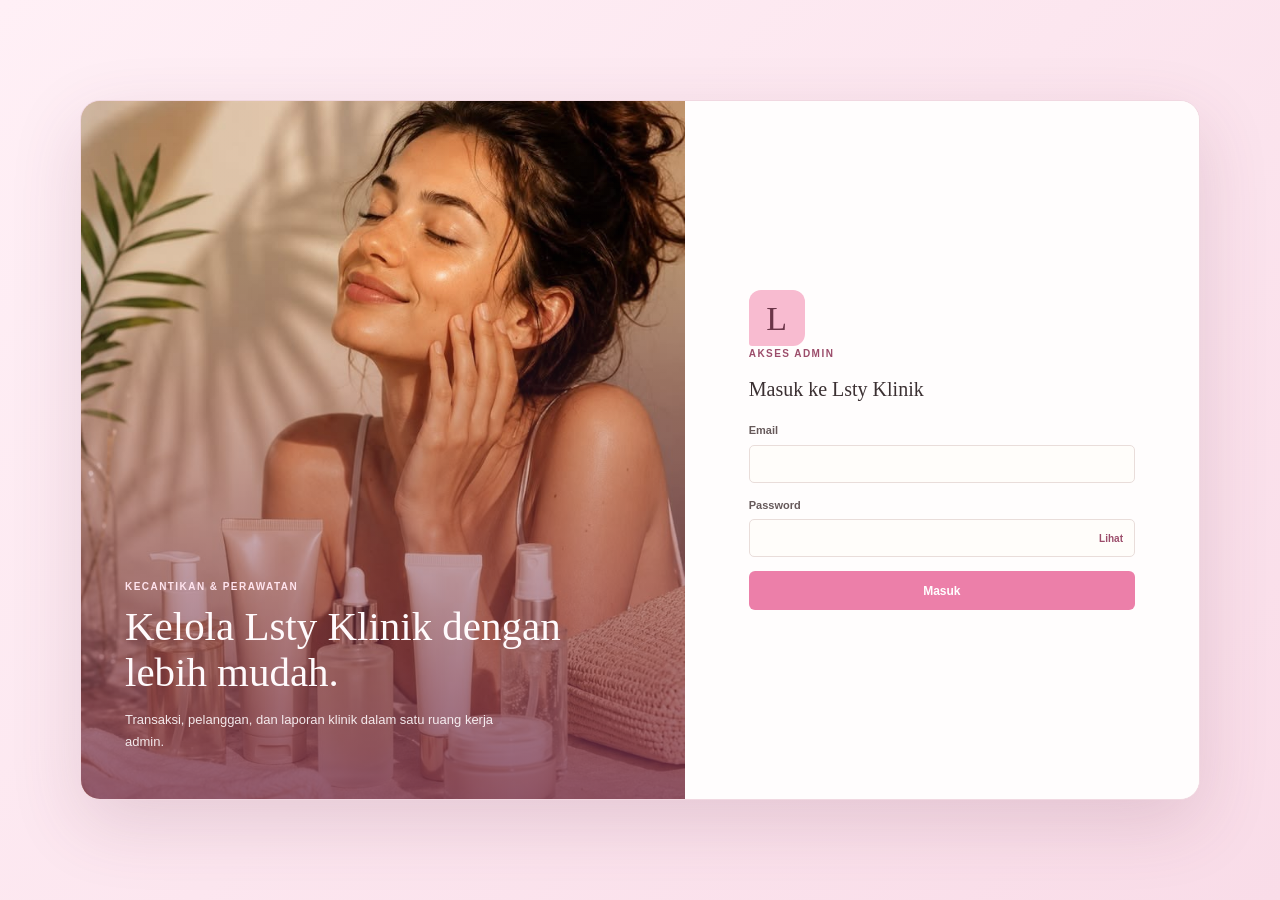
<file: index.html>
<!DOCTYPE html>
<html lang="id">
<head>
  <meta charset="UTF-8">
  <meta http-equiv="refresh" content="0; url=frontend/index.html">
  <title>Lsty Klinik</title>
</head>
<body>
  <p>Membuka Lsty Klinik... <a href="frontend/index.html">klik di sini jika tidak berpindah</a></p>
</body>
</html>
</file>
<file: frontend/style.css>
:root {
  --pink: #f8bbd0;
  --pink-strong: #ec7fa9;
  --pink-deep: #9c4d6b;
  --pink-wash: #fff0f5;
  --cream: #fff8f0;
  --cream-deep: #fdefe0;
  --paper: #fffdf9;
  --ink: #3b3032;
  --muted: #887b7c;
  --line: #eee2dd;
  --green: #668b70;
  --shadow: 0 8px 24px rgba(97, 62, 66, .055);
  --font-body: "Trebuchet MS", "Segoe UI", sans-serif;
  --font-display: Georgia, "Times New Roman", serif;
}

* { box-sizing: border-box; }
[hidden] { display: none !important; }

body {
  margin: 0;
  background: var(--cream);
  color: var(--ink);
  font-family: var(--font-body);
  font-size: 14px;
  line-height: 1.5;
  font-variant-numeric: lining-nums;
}

td, .money-cell, .stat-value, .sale-total strong, .report-summary strong, .modal-total strong,
.checkout-payment-total strong, .receipt-total strong, .journal-balance strong {
  font-variant-numeric: lining-nums tabular-nums;
}

button, input, select { font: inherit; }
button { color: inherit; }
button:disabled { cursor: not-allowed; opacity: .7; }
button:focus-visible, input:focus-visible, select:focus-visible, a:focus-visible {
  outline: 3px solid rgba(236, 127, 169, .38);
  outline-offset: 2px;
}

.app-shell { min-height: 100vh; }
.sidebar {
  background: var(--paper);
  border-right: 1px solid var(--line);
  bottom: 0;
  display: flex;
  flex-direction: column;
  left: 0;
  padding: 25px 17px 18px;
  position: fixed;
  top: 0;
  width: 238px;
  z-index: 3;
}
.brand { align-items: center; color: inherit; display: flex; gap: 11px; text-decoration: none; }
.brand-mark {
  align-items: center;
  background: var(--pink);
  border-radius: 8px 8px 8px 2px;
  color: #6b3548;
  display: inline-flex;
  flex: 0 0 39px;
  font-family: var(--font-display);
  font-size: 24px;
  height: 39px;
  justify-content: center;
}
.brand strong { display: block; font-family: var(--font-display); font-size: 19px; font-weight: 600; }
.brand small { color: var(--muted); display: block; font-size: 10px; letter-spacing: 1px; margin-top: 1px; text-transform: uppercase; }
.nav-label, .eyebrow { color: var(--pink-deep); font-size: 10px; font-weight: 700; letter-spacing: 1.45px; }
.nav-label { margin: 43px 0 12px 10px; }
.main-nav { display: grid; gap: 5px; }
.nav-link {
  align-items: center;
  background: transparent;
  border: 0;
  border-radius: 6px;
  color: #75686a;
  cursor: pointer;
  display: flex;
  font-size: 13px;
  gap: 11px;
  min-height: 42px;
  padding: 0 11px;
  text-align: left;
  transition: background .18s ease, color .18s ease;
  width: 100%;
}
.nav-link:hover { background: var(--pink-wash); color: var(--pink-deep); }
.nav-link.active { background: #fce5ed; color: #8f4762; font-weight: 700; }
.nav-icon { font-size: 17px; line-height: 1; text-align: center; width: 20px; }
.sidebar-note { align-items: center; border-top: 1px solid var(--line); display: flex; gap: 10px; margin-top: auto; padding: 18px 6px 0; }
.status-dot { background: #7eaa84; border-radius: 50%; height: 8px; width: 8px; }
.sidebar-note strong, .sidebar-note small { display: block; }
.sidebar-note strong { font-size: 12px; }
.sidebar-note small { color: var(--muted); font-size: 11px; margin-top: 2px; }

.main-content { margin-left: 238px; min-height: 100vh; }
.topbar { align-items: center; background: rgba(255, 253, 249, .88); border-bottom: 1px solid var(--line); display: flex; height: 64px; justify-content: space-between; padding: 0 42px; }
.breadcrumb { align-items: center; color: var(--muted); display: flex; font-size: 12px; gap: 10px; }
.breadcrumb strong { color: var(--ink); font-weight: 600; }
.crumb-divider { color: #cbbfc0; }
.topbar-right { align-items: center; display: flex; gap: 17px; }
.today-label { color: var(--muted); font-size: 12px; }
.avatar { align-items: center; background: var(--cream-deep); border: 1px solid #f1d8d2; border-radius: 50%; color: var(--pink-deep); display: inline-flex; font-size: 10px; font-weight: 700; height: 32px; justify-content: center; width: 32px; }
.avatar.admin-email { border-radius: 18px; height: 32px; max-width: 240px; overflow: hidden; padding: 0 11px; text-overflow: ellipsis; white-space: nowrap; width: auto; }
.mobile-brand { display: none; }
.page-wrap { margin: 0 auto; max-width: 1440px; padding: 33px 42px 50px; }
.page-heading { align-items: center; display: flex; justify-content: space-between; margin-bottom: 27px; }
.page-heading .eyebrow { margin: 0 0 6px; }
h1, h2, h3, p { margin-top: 0; }
h1 { font-family: var(--font-display); font-size: 29px; font-weight: 500; letter-spacing: 0; line-height: 1.22; margin-bottom: 6px; }
.page-subtitle { color: var(--muted); font-size: 12px; margin-bottom: 0; }
h2 { font-family: var(--font-display); font-size: 20px; font-weight: 500; letter-spacing: 0; line-height: 1.25; margin-bottom: 0; }
h3 { font-size: 13px; font-weight: 700; margin-bottom: 2px; }
.eyebrow { margin: 0 0 5px; }
.button { align-items: center; border: 1px solid transparent; border-radius: 6px; cursor: pointer; display: inline-flex; font-size: 12px; font-weight: 700; gap: 8px; justify-content: center; min-height: 39px; padding: 0 15px; transition: background .18s ease, transform .18s ease; }
.button:hover { transform: translateY(-1px); }
.button-primary { background: var(--pink-strong); color: #fff; }
.button-primary:hover { background: #dc6c98; }
.button-outline { background: var(--paper); border-color: #edb2c6; color: var(--pink-deep); }
.button-outline:hover { background: var(--pink-wash); }
.button-quiet { background: transparent; border-color: var(--line); color: var(--muted); }
.button-light { background: var(--paper); color: var(--pink-deep); }
.button-light:hover { background: #fff4f7; }
.text-button { background: transparent; border: 0; color: var(--pink-deep); cursor: pointer; font-size: 11px; font-weight: 700; padding: 6px 0; }
.text-button span { margin-left: 4px; }
.view-panel { display: none; }
.view-panel.active { animation: appear .24s ease both; display: block; }
@keyframes appear { from { opacity: 0; transform: translateY(5px); } to { opacity: 1; transform: translateY(0); } }

.stat-grid { display: grid; gap: 15px; grid-template-columns: repeat(4, minmax(0, 1fr)); margin-bottom: 19px; }
.stat-card { background: var(--paper); border: 1px solid var(--line); border-radius: 8px; box-shadow: var(--shadow); min-height: 151px; padding: 17px 19px 14px; position: relative; }
.dashboard-receivable-link { color: inherit; display: block; text-decoration: none; transition: box-shadow .18s ease, transform .18s ease; }
.dashboard-receivable-link:hover { box-shadow: 0 10px 28px rgba(97, 62, 66, .11); transform: translateY(-2px); }
.dashboard-booking-link { color: inherit; display: block; text-decoration: none; transition: box-shadow .18s ease, transform .18s ease; }
.dashboard-booking-link:hover { box-shadow: 0 10px 28px rgba(97, 62, 66, .11); transform: translateY(-2px); }
.stat-card::after { background: var(--pink); bottom: 0; content: ""; height: 3px; left: 19px; position: absolute; right: 19px; }
.stat-count::after { background: #c7d9c4; }
.stat-receivable::after { background: #e8c391; }
.stat-booking::after { background: #bdd9ce; }
.stat-top { align-items: center; display: flex; gap: 9px; }
.stat-icon { align-items: center; background: var(--pink-wash); border-radius: 6px; color: var(--pink-deep); display: inline-flex; font-size: 16px; height: 30px; justify-content: center; width: 30px; }
.stat-count .stat-icon { background: #edf4ed; color: #668b70; }
.stat-receivable .stat-icon { background: #fff3e1; color: #a77b44; }
.stat-booking .stat-icon { background: #eef6f1; color: #568168; }
.stat-caption { color: var(--muted); font-size: 9px; font-weight: 700; letter-spacing: 1px; }
.stat-value { font-family: var(--font-display); font-size: 27px; line-height: 1.2; margin: 14px 0 3px; }
.stat-foot { color: var(--muted); font-size: 11px; margin: 0; }
.dashboard-grid { align-items: stretch; display: grid; gap: 16px; grid-template-columns: minmax(0, 1fr) 265px; }
.surface { background: var(--paper); border: 1px solid var(--line); border-radius: 8px; box-shadow: var(--shadow); }
.recent-surface { min-width: 0; padding: 20px 19px 9px; }
.section-title-row { align-items: center; display: flex; justify-content: space-between; margin-bottom: 18px; }
.section-title-row .eyebrow { margin-bottom: 4px; }
.welcome-panel { background: var(--cream-deep); border: 1px solid #f4e2d0; border-radius: 8px; min-height: 100%; overflow: hidden; padding: 21px 21px 19px; position: relative; }
.welcome-panel::before { border: 1px solid rgba(195, 137, 124, .18); border-radius: 50%; content: ""; height: 178px; position: absolute; right: -92px; top: -60px; width: 178px; }
.welcome-flower { color: rgba(156, 77, 107, .22); font-size: 58px; line-height: 1; position: absolute; right: 20px; top: 16px; }
.welcome-panel .eyebrow { margin: 0 0 9px; position: relative; }
.welcome-panel h2 { font-size: 22px; line-height: 1.3; margin: 0 0 11px; max-width: 200px; position: relative; }
.welcome-panel p:not(.eyebrow) { color: #827271; font-size: 12px; line-height: 1.65; margin: 0 0 18px; max-width: 205px; position: relative; }
.welcome-panel .button { position: relative; }
.table-wrap { overflow-x: auto; width: 100%; }
table { border-collapse: collapse; min-width: 650px; width: 100%; }
th { border-bottom: 1px solid var(--line); color: #8a7e7c; font-size: 10px; font-weight: 700; letter-spacing: .5px; padding: 10px 11px; text-align: left; text-transform: uppercase; white-space: nowrap; }
td { border-bottom: 1px solid #f2ebe7; color: #5f5354; font-size: 11px; padding: 12px 11px; vertical-align: middle; }
tbody tr:last-child td { border-bottom: 0; }
tbody tr:hover td { background: #fffaf8; }
.align-right { text-align: right; }
.empty-state { color: #a49998; padding: 23px 12px; text-align: center; }
.id-cell { color: #9c4d6b; font-weight: 700; white-space: nowrap; }
.money-cell { color: var(--ink); font-weight: 700; white-space: nowrap; }
.badge { border-radius: 20px; display: inline-block; font-size: 10px; font-weight: 700; padding: 4px 8px; white-space: nowrap; }
.badge-paid, .badge-product { background: #edf5ec; color: #52785a; }
.badge-unpaid { background: #fff0df; color: #a06f39; }
.badge-treatment { background: #fce8ef; color: #9c4d6b; }
.booking-origin-badge { background: #eef6f1; color: #568168; font-size: 9px; margin-left: 6px; padding: 3px 6px; }
.detail-booking-origin-badge { margin: 4px 0 0; width: fit-content; }

.content-grid { display: grid; gap: 16px; }
.pos-layout { align-items: start; display: grid; gap: 16px; grid-template-columns: minmax(0, 1.35fr) minmax(330px, .85fr); margin-bottom: 17px; }
.booking-layout { align-items: start; display: grid; gap: 16px; grid-template-columns: minmax(320px, .82fr) minmax(0, 1.18fr); margin-bottom: 17px; }
.booking-form-panel, .booking-schedule-panel, .booking-all-panel { min-width: 0; padding: 20px; }
.booking-customer-field { align-items: end; display: grid; gap: 10px; grid-template-columns: minmax(0, 1fr) auto; }
.booking-customer-field .field select, .booking-field input, .booking-field select, .booking-field textarea { background: #fffdfa; border: 1px solid #e9ddda; border-radius: 5px; color: var(--ink); min-height: 38px; padding: 8px 10px; width: 100%; }
.booking-new-customer { font-size: 10px; margin-bottom: 10px; padding: 0 2px 6px; white-space: nowrap; }
.booking-field { margin-top: 14px; }
.booking-selection-card { background: #fff8f6; border: 1px solid #f0e4df; border-radius: 6px; display: grid; gap: 3px; margin-top: 9px; padding: 10px 12px; }
.booking-selection-card strong { color: var(--pink-deep); font-size: 11px; }
.booking-selection-card span { color: var(--muted); font-size: 10px; overflow-wrap: anywhere; }
.booking-slot-grid { display: grid; gap: 7px; grid-template-columns: repeat(3, minmax(0, 1fr)); margin-top: 2px; }
.booking-slot { background: #fff; border: 1px solid var(--line); border-radius: 5px; color: var(--ink); cursor: pointer; display: grid; gap: 1px; min-height: 48px; padding: 6px; text-align: center; }
.booking-slot span { font-size: 11px; font-weight: 700; }
.booking-slot small { color: #568168; font-size: 9px; }
.booking-slot:hover:not(:disabled), .booking-slot.is-selected { background: var(--pink-wash); border-color: #e9a6bd; }
.booking-slot.is-selected { box-shadow: 0 0 0 1px #e9a6bd; color: var(--pink-deep); }
.booking-slot:disabled { background: #f2eeee; border-color: #e8e1df; color: #a49b9a; cursor: not-allowed; opacity: 1; }
.booking-slot:disabled small { color: #a49b9a; }
.booking-slot-message { color: var(--muted); font-size: 11px; grid-column: 1 / -1; margin: 0; padding: 12px 4px; }
.booking-summary { background: #fff8f6; border-left: 3px solid var(--pink-strong); border-radius: 3px; color: #806b70; font-size: 11px; line-height: 1.55; margin: 15px 0 11px; padding: 9px 11px; }
.booking-schedule-heading { align-items: center; gap: 12px; }
.booking-schedule-heading strong { color: var(--ink); display: inline-block; font-size: 11px; margin-top: 6px; text-transform: capitalize; }
.booking-date-nav { align-items: center; display: flex; gap: 5px; }
.booking-date-nav .button { min-height: 32px; padding: 0 9px; }
.booking-list { display: grid; gap: 9px; }
.booking-day-row { background: #fff; border: 1px solid var(--line); border-radius: 6px; display: grid; gap: 12px; grid-template-columns: 58px minmax(0, 1fr); padding: 12px; }
.booking-time-label { align-self: start; background: var(--pink-wash); border-radius: 5px; color: var(--pink-deep); font-size: 12px; font-weight: 700; padding: 7px 4px; text-align: center; }
.booking-row-content { min-width: 0; }
.booking-row-title { align-items: center; display: flex; flex-wrap: wrap; gap: 6px 9px; justify-content: space-between; }
.booking-row-title strong { font-family: var(--font-display); font-size: 14px; font-weight: 600; }
.booking-row-meta { color: var(--muted); display: grid; font-size: 10px; gap: 4px 12px; grid-template-columns: repeat(2, minmax(0, 1fr)); margin-top: 6px; }
.booking-row-meta span { overflow-wrap: anywhere; }
.booking-row-note { color: #786b6c; font-size: 10px; margin: 7px 0 0; overflow-wrap: anywhere; }
.booking-row-actions { display: flex; flex-wrap: wrap; gap: 4px; margin: 8px 0 0 -5px; }
.booking-row-actions .row-action { font-size: 10px; }
.booking-empty { color: var(--muted); font-size: 11px; margin: 0; padding: 24px 12px; text-align: center; }
.booking-status-scheduled { background: #fff3df; color: #9c7139; }
.booking-status-done { background: #edf5ec; color: #52785a; }
.booking-status-cancelled { background: #f4eeee; color: #817575; }
.booking-status-no-show { background: #fce8ef; color: #9c4d6b; }
.booking-filters { align-items: end; flex-wrap: wrap; justify-content: flex-start; }
.booking-filters .field { flex: 1 1 150px; }
.booking-table { min-width: 1350px; }
.booking-detail-grid { grid-template-columns: repeat(3, minmax(0, 1fr)); }
.booking-detail-address, .booking-detail-note { grid-column: 1 / -1; }
.booking-detail-grid strong { white-space: normal; }
.booking-reschedule-dialog { max-width: 600px; }
.booking-reschedule-dialog .booking-slot-grid { margin-top: 8px; }
.catalog-panel, .pos-cart-panel { min-width: 0; padding: 20px; }
.pos-cart-panel { position: sticky; top: 18px; }
.catalog-panel .section-title-row, .pos-cart-panel .section-title-row { margin-bottom: 13px; }
.catalog-count, .cart-count { color: var(--muted); font-size: 10px; }
.catalog-search-field input { background: #fffdfa; border: 1px solid #e9ddda; border-radius: 6px; color: var(--ink); height: 40px; padding: 0 12px; width: 100%; }
.catalog-search-field input:focus { border-color: var(--pink-strong); box-shadow: 0 0 0 3px rgba(236, 127, 169, .12); outline: 0; }
.catalog-tabs { background: #fff5f7; border-radius: 7px; display: flex; gap: 5px; margin: 14px 0; padding: 4px; }
.catalog-tab { background: transparent; border: 0; border-radius: 5px; color: #806f72; cursor: pointer; flex: 1; font-size: 11px; font-weight: 700; min-height: 34px; padding: 6px 10px; }
.catalog-tab:hover { color: var(--pink-deep); }
.catalog-tab.is-active { background: var(--pink-strong); box-shadow: 0 2px 6px rgba(156, 77, 107, .14); color: #fff; }
.catalog-grid { display: grid; gap: 12px; grid-template-columns: repeat(2, minmax(0, 1fr)); }
.catalog-card { background: #fff; border: 1px solid var(--line); border-radius: 7px; min-width: 0; overflow: hidden; transition: box-shadow .18s ease, transform .18s ease; }
.catalog-card:hover { box-shadow: 0 7px 18px rgba(97, 62, 66, .09); transform: translateY(-1px); }
.item-photo { background: var(--pink-wash); object-fit: cover; }
.catalog-card .item-photo { display: block; height: 118px; width: 100%; }
.item-name-cell { align-items: center; display: flex; gap: 9px; min-width: 180px; }
.item-name-cell .item-photo { border-radius: 5px; flex: 0 0 42px; height: 42px; width: 42px; }
.catalog-card-content { padding: 11px; }
.catalog-card-heading { align-items: flex-start; display: flex; gap: 7px; justify-content: space-between; min-height: 35px; }
.catalog-card-heading h3 { font-family: var(--font-display); font-size: 13px; line-height: 1.3; margin: 0; }
.stock-badge { background: #edf5ec; border-radius: 12px; color: #52785a; flex: 0 0 auto; font-size: 9px; font-weight: 700; padding: 3px 7px; white-space: nowrap; }
.stock-badge.is-low { background: #fff0df; color: #a06f39; }
.stock-badge.is-empty { background: #f3eeee; color: #887b7c; }
.catalog-price { color: var(--pink-deep); font-size: 13px; font-weight: 700; margin: 3px 0 11px; }
.catalog-card-actions { display: grid; gap: 9px; }
.catalog-card-actions .button { font-size: 10px; min-height: 34px; padding: 0 7px; }
.quantity-stepper { align-items: center; background: #fff8f6; border: 1px solid #f0e4df; border-radius: 5px; display: inline-flex; height: 31px; justify-content: space-between; min-width: 100px; overflow: hidden; }
.quantity-stepper button { align-items: center; background: transparent; border: 0; color: var(--pink-deep); cursor: pointer; display: inline-flex; font-size: 17px; height: 100%; justify-content: center; width: 33px; }
.quantity-stepper button:hover:not(:disabled) { background: #fce8ef; }
.quantity-stepper button:disabled { color: #c9bec0; opacity: .7; }
.quantity-stepper span { font-size: 11px; font-weight: 700; min-width: 20px; text-align: center; }
.catalog-card-actions > .quantity-stepper { justify-self: start; }
.catalog-empty { color: var(--muted); font-size: 12px; grid-column: 1 / -1; padding: 24px 8px; text-align: center; }
.cart-customer-fields { display: grid; gap: 10px; grid-template-columns: minmax(0, 1.3fr) minmax(120px, .8fr); }
.cart-customer-fields .field input, .cart-customer-fields .field select { background: #fffdfa; border: 1px solid #e9ddda; border-radius: 5px; color: var(--ink); height: 38px; padding: 0 9px; width: 100%; }
.cart-content { margin-top: 16px; max-height: min(52vh, 500px); overflow-y: auto; }
.cart-empty { background: #fff8f6; border: 1px dashed #ead8d5; border-radius: 6px; color: var(--muted); font-size: 11px; margin: 0; padding: 25px 10px; text-align: center; }
.cart-group + .cart-group { border-top: 1px solid var(--line); margin-top: 14px; padding-top: 13px; }
.cart-group h3, .checkout-summary-group h3 { color: var(--pink-deep); font-size: 11px; margin: 0 0 8px; }
.cart-item-list { display: grid; gap: 9px; }
.cart-item { align-items: center; border-bottom: 1px solid #f2ebe7; display: grid; gap: 9px; grid-template-columns: 48px minmax(0, 1fr) 27px; padding: 0 0 9px; }
.cart-item:last-child { border-bottom: 0; padding-bottom: 0; }
.cart-item .item-photo { border-radius: 5px; height: 48px; width: 48px; }
.cart-item-info { min-width: 0; }
.cart-item-info > strong, .cart-item-info > span { display: block; overflow: hidden; text-overflow: ellipsis; white-space: nowrap; }
.cart-item-info > strong { font-size: 10px; }
.cart-item-info > span { color: var(--muted); font-size: 9px; margin: 2px 0 5px; }
.cart-quantity-stepper { height: 25px; min-width: 78px; width: 78px; }
.cart-quantity-stepper button { font-size: 14px; width: 25px; }
.cart-quantity-stepper span { font-size: 10px; min-width: 18px; }
.cart-remove-button { background: transparent; border: 0; color: #a47b82; cursor: pointer; font-size: 19px; height: 27px; padding: 0; }
.cart-remove-button:hover { color: #b9446d; }
.cart-subtotal { align-items: center; color: var(--muted); display: flex; font-size: 10px; justify-content: space-between; margin-top: 9px; }
.cart-subtotal strong { color: var(--ink); font-size: 11px; }
.discount-line { align-items: center; color: #368557; display: flex; font-size: 10px; justify-content: space-between; }
.discount-line strong { color: #368557; font-size: 11px; }
.discount-hint { color: var(--muted); font-size: 9px; line-height: 1.45; margin: 5px 0 0; }
.checkout-totals-row { align-items: center; color: var(--muted); display: flex; font-size: 11px; justify-content: space-between; padding: 8px 0; }
.checkout-totals-row strong { color: var(--ink); font-size: 11px; }
.checkout-payment-breakdown { background: #fff8f5; border: 1px solid var(--line); border-radius: 6px; margin-bottom: 14px; padding: 8px 12px 10px; }
.checkout-payment-breakdown .checkout-discount-row { margin-top: 0; }
.checkout-payment-breakdown .checkout-payment-total { border-top: 1px solid var(--line); margin: 10px 0 0; padding-top: 10px; }
.sale-total-value { display: inline-block; }
.discount-badge { background: #edf5ec; border-radius: 20px; color: #368557; display: inline-block; font-size: 9px; font-weight: 700; margin-left: 6px; padding: 3px 7px; vertical-align: middle; white-space: nowrap; }
.pos-cart-panel .discount-line { margin-top: 10px; }
.pos-cart-panel .sale-total { margin-top: 13px; }
.pos-cart-panel .sale-total strong { font-size: 22px; }
.pos-cart-panel #checkout-start { margin-top: 3px; }
.transaction-history .section-title-row { margin-bottom: 12px; }
.transaction-history .transaction-toolbar { margin-bottom: 10px; }
.transaction-history .search-field { flex-basis: 300px; }
.form-surface { padding: 21px; }
.form-grid { display: grid; gap: 13px 14px; grid-template-columns: repeat(2, minmax(0, 1fr)); }
.field { color: #66595a; display: flex; flex-direction: column; font-size: 11px; font-weight: 700; gap: 6px; min-width: 0; }
.field input, .field select, .field textarea { background: #fffdfa; border: 1px solid #e9ddda; border-radius: 5px; color: var(--ink); outline: 0; padding: 0 10px; width: 100%; }
.field input, .field select { height: 38px; }
.field textarea { min-height: 82px; padding: 9px 10px; resize: vertical; }
.field input:focus, .field select:focus, .field textarea:focus { border-color: var(--pink-strong); box-shadow: 0 0 0 3px rgba(236, 127, 169, .12); }
.field input::placeholder { color: #b6aaaa; }
.field-wide { grid-column: 1 / -1; }
.subsection-heading { border-top: 1px solid var(--line); margin-top: 20px; padding-top: 17px; }
.subsection-heading p { color: var(--muted); font-size: 11px; margin: 3px 0 0; }
.row-action { background: transparent; border: 0; color: #a47b82; cursor: pointer; font-size: 11px; padding: 5px; }
.row-action:hover { color: #b9446d; }
.sale-total { align-items: center; border-top: 1px solid var(--line); display: flex; justify-content: space-between; margin-top: 10px; padding: 14px 0 12px; }
.sale-total span { color: #796b6b; font-size: 12px; }
.sale-total strong { color: var(--pink-deep); font-family: var(--font-display); font-size: 23px; font-weight: 600; }
.submit-wide { width: 100%; }
.installment-fields { background: #fff8f5; border: 1px solid #f0dfdc; border-radius: 6px; margin-top: 14px; padding: 0 12px 12px; }
.installment-fields .subsection-heading { margin-top: 0; }
.installment-inputs { margin-top: 12px; }
.installment-preview-wrap { margin-top: 12px; }
.installment-preview-title { color: #796b6b; font-size: 10px; font-weight: 700; margin: 0 0 6px; }
.installment-preview { display: grid; gap: 1px; }
.installment-preview > span { color: var(--muted); font-size: 10px; padding: 8px 0; }
.installment-preview-row { align-items: center; background: #fffdfa; color: #66595a; display: grid; font-size: 10px; gap: 8px; grid-template-columns: 46px minmax(0, 1fr) minmax(85px, auto); padding: 7px 8px; }
.installment-preview-row strong { color: var(--ink); text-align: right; }
.table-surface { margin-top: 16px; padding: 19px 19px 7px; }
.table-surface .section-title-row { margin-bottom: 12px; }
.compact-form { margin-bottom: 16px; }
.compact-form .section-title-row { margin-bottom: 15px; }
.customer-form-grid { grid-template-columns: repeat(4, minmax(0, 1fr)); }
.item-form-grid { grid-template-columns: repeat(5, minmax(0, 1fr)); }
.field-hint { color: var(--muted); font-size: 10px; line-height: 1.4; }
.form-actions { display: flex; gap: 8px; margin-top: 14px; }
.count-chip { background: var(--pink-wash); border-radius: 20px; color: var(--pink-deep); font-size: 10px; font-weight: 700; padding: 6px 10px; }
.action-cell { white-space: nowrap; }
.recent-sales-wrap { overflow-x: hidden; }
.recent-sales-wrap table { min-width: 0; table-layout: fixed; }
.recent-sales-wrap th, .recent-sales-wrap td { padding-left: 7px; padding-right: 7px; }
.recent-sales-wrap th:nth-child(1), .recent-sales-wrap td:nth-child(1) { width: 17%; }
.recent-sales-wrap th:nth-child(2), .recent-sales-wrap td:nth-child(2) { width: 25%; overflow-wrap: anywhere; }
.recent-sales-wrap th:nth-child(3), .recent-sales-wrap td:nth-child(3) { width: 18%; }
.recent-sales-wrap th:nth-child(4), .recent-sales-wrap td:nth-child(4) { width: 19%; }
.recent-sales-wrap th:nth-child(5), .recent-sales-wrap td:nth-child(5) { width: 21%; white-space: nowrap; }

.report-filter { align-items: end; display: flex; justify-content: space-between; margin-bottom: 15px; padding: 19px 20px; }
.report-filter .eyebrow { margin-bottom: 4px; }
.date-filter { align-items: end; display: flex; gap: 10px; }
.date-filter .field { width: 150px; }
.report-summary-grid { display: grid; gap: 13px; grid-template-columns: repeat(3, minmax(0, 1fr)); margin-bottom: 16px; }
.report-discount-summary-grid { grid-template-columns: repeat(2, minmax(0, 1fr)); }
.report-summary { background: #fcebf1; border: 1px solid #f4dce5; border-radius: 8px; min-height: 118px; padding: 15px 17px; }
.report-summary span, .report-summary small { color: #896d77; display: block; font-size: 10px; }
.report-summary strong { color: #6f3d50; display: block; font-family: var(--font-display); font-size: 23px; font-weight: 500; margin: 5px 0 2px; }
.treatment-summary { background: #f1f3e9; border-color: #e3e7d8; }
.treatment-summary span, .treatment-summary small { color: #6e7966; }
.treatment-summary strong { color: #4d654e; }
.overdue-summary { background: #fff0eb; border-color: #f2d4cc; }
.overdue-summary span, .overdue-summary small { color: #93625a; }
.overdue-summary strong { color: #a34c40; }
.overall-summary { background: var(--cream-deep); border-color: #f1e0ce; }
.overall-summary span, .overall-summary small { color: #88735e; }
.overall-summary strong { color: #745335; }
.discount-summary { background: #fff0eb; border-color: #f2d4cc; }
.discount-summary span, .discount-summary small { color: #93625a; }
.discount-summary strong { color: #a34c40; }
.overdue-row td { background: #fff5f2; }
.overdue-row:hover td { background: #ffefeb; }
.overdue-text { color: #a34c40 !important; font-weight: 700; }
.overdue-label { background: #fce2dc; border-radius: 10px; color: #a34c40; display: inline-block; font-size: 9px; font-weight: 700; margin-left: 5px; padding: 2px 6px; white-space: nowrap; }
.receivable-detail-customer { color: var(--muted); font-size: 12px; margin: -8px 0 8px; }
.installment-payment-form { background: #fff8f5; border: 1px solid var(--line); border-radius: 6px; margin-top: 16px; padding: 14px; }
.installment-payment-form h3 { margin: 0 0 12px; }
.installment-payment-form .modal-actions { margin-top: 12px; }
.payment-confirmation-summary { background: #f2f6ef; border: 1px solid #dfe9dc; border-radius: 5px; color: #586c54; font-size: 11px; line-height: 1.6; margin-top: 12px; padding: 10px 12px; }
.payment-confirmation-summary strong { color: #3f6245; }
.receivable-cash-summary { grid-template-columns: minmax(0, 1fr); }
.dashboard-payment-surface { margin-top: 16px; }
.journal-intro { align-items: center; display: flex; justify-content: space-between; margin-bottom: 15px; padding: 20px; }
.journal-intro .eyebrow { margin-bottom: 5px; }
.journal-intro p:not(.eyebrow) { color: var(--muted); font-size: 11px; margin: 7px 0 0; }
.journal-balance { background: #eff5ed; border-radius: 6px; padding: 11px 15px; }
.journal-balance span, .journal-balance strong { display: block; }
.journal-balance span { color: #71816e; font-size: 9px; }
.journal-balance strong { color: #526e53; font-family: var(--font-display); font-size: 15px; margin-top: 2px; }
.journal-balance.is-unbalanced { background: #fff0f0; }
.journal-balance.is-unbalanced span, .journal-balance.is-unbalanced strong { color: #9a4242; }
.journal-totals { align-items: center; border-top: 1px solid var(--line); display: flex; flex-wrap: wrap; gap: 10px 24px; justify-content: flex-end; margin-top: 10px; padding: 12px 4px 2px; }
.journal-total-item { align-items: center; display: flex; gap: 10px; }
.journal-total-item span { color: var(--muted); font-size: 10px; }
.journal-total-item strong { font-size: 11px; }
.journal-balance-indicator { border-radius: 16px; font-size: 10px; font-weight: 700; padding: 5px 9px; }
.journal-balance-indicator.is-balanced { background: #edf5ec; color: #52785a; }
.journal-balance-indicator.is-unbalanced { background: #fff0f0; color: #9a4242; }
.notice { border: 1px solid #f0cdd9; border-radius: 6px; color: #774252; font-size: 12px; margin: -11px 0 18px; padding: 10px 13px; }
.notice.success { background: #f0f6ee; border-color: #d4e5d1; color: #49664b; }
.notice.error { background: #fff0f0; border-color: #efcccc; color: #9a4242; }
.notice[hidden] { display: none; }
.auth-screen {
  align-items: center;
  background: linear-gradient(135deg, #fff0f6, #f9dce8);
  display: flex;
  justify-content: center;
  min-height: 100vh;
  padding: 24px;
}
.auth-layout {
  background: var(--paper);
  border: 1px solid #f1d8e1;
  border-radius: 20px;
  box-shadow: 0 24px 70px rgba(112, 55, 79, .16);
  display: grid;
  grid-template-columns: minmax(0, 1.08fr) minmax(390px, .92fr);
  min-height: min(700px, calc(100vh - 48px));
  max-width: 1120px;
  min-width: 0;
  overflow: hidden;
  width: 100%;
}
.auth-visual { background: #eab9cb; min-height: 0; overflow: hidden; position: relative; }
.auth-visual::after {
  background: linear-gradient(180deg, rgba(88, 42, 62, .02) 24%, rgba(116, 49, 78, .78) 100%);
  content: "";
  inset: 0;
  pointer-events: none;
  position: absolute;
}
.auth-visual > img { display: block; height: 100%; inset: 0; object-fit: cover; object-position: center 42%; position: absolute; width: 100%; }
.auth-visual-copy { bottom: 46px; color: #fffafc; left: 44px; max-width: 480px; position: absolute; right: 38px; z-index: 1; }
.auth-visual-copy .eyebrow { color: #ffe4ee; font-size: 10px; margin: 0 0 10px; }
.auth-visual-copy h1 { font-family: var(--font-display); font-size: clamp(30px, 3.2vw, 43px); font-weight: 500; line-height: 1.12; margin: 0; }
.auth-visual-copy > p:last-child { color: rgba(255, 250, 252, .9); font-size: 13px; line-height: 1.7; margin: 13px 0 0; max-width: 370px; }
.auth-panel { align-items: center; background: #fffdfd; display: flex; justify-content: center; min-width: 0; padding: 48px clamp(30px, 5vw, 70px); }
.auth-card {
  max-width: 430px;
  min-width: 0;
  padding: 0;
  width: 100%;
}
.auth-logo {
  align-items: center;
  background: var(--pink);
  border-radius: 12px 12px 12px 3px;
  color: #6b3548;
  display: inline-flex;
  font-family: var(--font-display);
  font-size: 34px;
  height: 56px;
  justify-content: center;
  width: 56px;
}
.auth-card h2 { margin: 16px 0 5px; }
.auth-form { display: grid; gap: 14px; margin-top: 20px; }
.auth-form .field > span:first-child { display: block; }
.password-input-wrap { display: flex; position: relative; }
.password-input-wrap input { padding-right: 72px; }
.password-toggle { background: transparent; border: 0; color: var(--pink-deep); cursor: pointer; font-size: 10px; font-weight: 700; padding: 5px; position: absolute; right: 7px; top: 50%; transform: translateY(-50%); }
.auth-note { color: var(--muted); font-size: 11px; line-height: 1.6; margin-top: 16px; text-align: center; }
.auth-notice { background: #fff0f0; border: 1px solid #efcccc; border-radius: 5px; color: #9a4242; font-size: 11px; line-height: 1.5; margin-top: 14px; padding: 9px 11px; }
.auth-notice[hidden] { display: none; }
@media (max-width: 800px) {
  .auth-screen { align-items: flex-start; padding: 18px; }
  .auth-layout { grid-template-columns: minmax(0, 1fr); max-width: 540px; min-height: 0; }
  .auth-visual { min-height: 235px; }
  .auth-visual > img { object-position: center 38%; }
  .auth-visual-copy { bottom: 23px; left: 25px; right: 25px; }
  .auth-visual-copy h1 { font-size: clamp(26px, 6vw, 36px); }
  .auth-panel { padding: 34px 28px 40px; }
}
@media (max-width: 420px) {
  .auth-screen { padding: 10px; }
  .auth-layout { border-radius: 14px; }
  .auth-visual { min-height: 195px; }
  .auth-visual-copy { bottom: 18px; left: 19px; right: 19px; }
  .auth-visual-copy .eyebrow { margin-bottom: 6px; }
  .auth-visual-copy > p:last-child { font-size: 11px; margin-top: 7px; }
  .auth-panel { padding: 28px 20px 34px; }
}
.detail-installment-section { margin-top: 14px; }
.detail-installment-section h3 { color: var(--ink); font-size: 12px; margin-bottom: 5px; }
.detail-installment-section table { min-width: 420px; }
.toolbar-row {
  align-items: end;
  display: flex;
  gap: 12px;
  justify-content: space-between;
  margin-bottom: 18px;
}
.search-field { flex: 1 1 260px; }
.inline-filter { width: 180px; }
.report-actions { display: flex; gap: 10px; justify-content: flex-end; margin: 14px 0; }
.tab-group { display: inline-flex; gap: 6px; margin: 8px 0 16px; }
.tab-button {
  background: transparent;
  border: 1px solid var(--line);
  border-radius: 999px;
  color: var(--muted);
  cursor: pointer;
  font-size: 11px;
  font-weight: 700;
  padding: 7px 12px;
}
.tab-button.is-active {
  background: var(--pink-wash);
  border-color: #f2c8d7;
  color: var(--pink-deep);
}
.report-tab-panel { display: none; }
.report-tab-panel.is-active { display: block; }
.ledger-table { min-width: 420px; }
.profit-loss-summary-row td { background: #fff8f6; font-weight: 700; }
.profit-loss-result td { background: #edf5ec; border-top: 2px solid #dce9da; color: #52785a; font-weight: 700; }
.ledger-period-note { color: var(--muted); font-size: 10px; margin: -8px 0 12px; }
.ledger-account-list { display: grid; gap: 14px; }
.ledger-account-block { border: 1px solid var(--line); border-radius: 6px; min-width: 0; }
.ledger-account-title { background: #fff8f6; border-bottom: 1px solid var(--line); color: var(--ink); font-size: 12px; margin: 0; padding: 10px 12px; }
.ledger-account-table { min-width: 720px; }
.ledger-opening-row td { background: #faf7f5; font-weight: 700; }
.ledger-opening-row td.ledger-negative-balance { background: #fff0f0; color: #9a4242; }
.ledger-total-row td { background: #fff8f6; font-weight: 700; }
.ledger-negative-balance { background: #fff0f0; color: #9a4242; font-weight: 700; }
.detail-payment-summary {
  align-items: center;
  background: #fff3f7;
  border: 1px solid #f2dfe7;
  border-radius: 6px;
  display: flex;
  justify-content: space-between;
  margin: 0 0 14px;
  padding: 10px 12px;
}
.detail-payment-summary span { color: var(--muted); font-size: 10px; text-transform: uppercase; }
.detail-payment-summary strong { color: var(--pink-deep); font-size: 18px; }
.footer { align-items: center; border-top: 1px solid var(--line); color: #a19492; display: flex; font-size: 10px; justify-content: space-between; margin: 10px auto 0; max-width: 1440px; padding: 15px 42px 20px; }
.sr-only { clip: rect(0, 0, 0, 0); clip-path: inset(50%); height: 1px; overflow: hidden; position: absolute; white-space: nowrap; width: 1px; }

@media (max-width: 1120px) {
  .sidebar { width: 205px; }
  .main-content { margin-left: 205px; }
  .topbar { padding: 0 27px; }
  .page-wrap { padding-left: 27px; padding-right: 27px; }
  .footer { padding-left: 27px; padding-right: 27px; }
  .dashboard-grid { grid-template-columns: minmax(0, 1fr) 230px; }
  .customer-form-grid { grid-template-columns: repeat(2, minmax(0, 1fr)); }
  .item-form-grid { grid-template-columns: repeat(3, minmax(0, 1fr)); }
}

@media (max-width: 900px) {
  .pos-layout { grid-template-columns: 1fr; }
  .booking-layout { grid-template-columns: 1fr; }
  .pos-cart-panel { position: static; }
}

@media (max-width: 760px) {
  .sidebar { background: var(--paper); border-bottom: 1px solid var(--line); border-right: 0; bottom: auto; display: block; height: 112px; overflow: hidden; padding: 10px 14px 0; top: 0; width: 100%; }
  .brand { display: none; }
  .nav-label { display: none; }
  .main-nav { display: flex; gap: 3px; height: 51px; overflow-x: auto; padding-bottom: 5px; scrollbar-width: thin; }
  .nav-link { flex: 0 0 auto; font-size: 10px; gap: 5px; min-height: 38px; padding: 0 9px; white-space: nowrap; width: auto; }
  .nav-icon { font-size: 14px; width: auto; }
  .sidebar-note { display: none; }
  .main-content { margin-left: 0; padding-top: 112px; }
  .topbar { height: 50px; padding: 0 16px; }
  .mobile-brand { align-items: center; display: flex; font-family: var(--font-display); font-size: 14px; gap: 7px; }
  .mobile-brand .brand-mark { flex-basis: 27px; font-size: 17px; height: 27px; }
  .breadcrumb { display: none; }
  .topbar-right { gap: 10px; }
  .today-label { font-size: 10px; }
  .avatar { height: 27px; width: 27px; }
  .avatar.admin-email { height: 27px; max-width: 155px; width: auto; }
  .page-wrap { padding: 23px 15px 34px; }
  .page-heading { align-items: flex-start; gap: 12px; margin-bottom: 20px; }
  h1 { font-size: 24px; max-width: 440px; }
  .page-subtitle { font-size: 10px; max-width: 420px; }
  .page-heading > .button { flex: 0 0 auto; font-size: 0; gap: 0; min-height: 37px; padding: 0; width: 39px; }
  .page-heading > .button span { font-size: 18px; }
  .stat-grid { gap: 9px; grid-template-columns: 1fr; }
  .stat-card { min-height: 116px; padding: 13px 15px; }
  .stat-value { font-size: 23px; margin-top: 8px; }
  .stat-card::after { left: 15px; right: 15px; }
  .dashboard-grid { grid-template-columns: 1fr; }
  .welcome-panel { min-height: 200px; }
  .welcome-panel h2 { max-width: 70%; }
  .welcome-panel p:not(.eyebrow) { max-width: 70%; }
  .recent-surface, .table-surface { padding-left: 13px; padding-right: 13px; }
  .recent-sales-wrap { overflow-x: auto; }
  .recent-sales-wrap table { min-width: 650px; }
  .form-surface { padding: 16px; }
  .customer-form-grid, .item-form-grid { grid-template-columns: repeat(2, minmax(0, 1fr)); }
  .report-filter { align-items: stretch; flex-direction: column; gap: 15px; }
  .date-filter { align-items: end; flex-wrap: wrap; }
  .toolbar-row { flex-direction: column; align-items: stretch; }
  .inline-filter { width: 100%; }
  .date-filter .field { flex: 1 1 125px; }
  .date-filter .button { flex: 1 1 100%; }
  .payment-options { grid-template-columns: 1fr; }
  .cart-customer-fields { grid-template-columns: 1fr; }
  .booking-form-panel, .booking-schedule-panel, .booking-all-panel { padding: 15px; }
  .booking-day-row { grid-template-columns: 49px minmax(0, 1fr); padding: 9px; }
  .booking-row-meta { grid-template-columns: 1fr; }
  .booking-slot-grid { gap: 5px; }
  .booking-customer-field { align-items: stretch; grid-template-columns: minmax(0, 1fr); }
  .booking-new-customer { justify-self: start; margin: -4px 0 0; }
  .booking-detail-grid { grid-template-columns: repeat(2, minmax(0, 1fr)); }
  .report-summary-grid { gap: 8px; grid-template-columns: 1fr; }
  .report-summary { min-height: 95px; padding: 12px 14px; }
  .report-summary strong { font-size: 20px; }
  .journal-intro { align-items: flex-start; flex-direction: column; gap: 13px; }
  .journal-totals { align-items: stretch; flex-direction: column; gap: 8px; }
  .journal-total-item { justify-content: space-between; }
  .footer { align-items: flex-start; flex-direction: column; gap: 4px; padding: 13px 15px 18px; }
}

@media (max-width: 390px) {
  .nav-link { font-size: 9px; padding: 0 7px; }
  .nav-icon { display: none; }
  .page-heading { gap: 8px; }
  h1 { font-size: 22px; }
  .form-grid, .customer-form-grid, .item-form-grid { grid-template-columns: 1fr; }
  .field-wide { grid-column: auto; }
  .catalog-grid { grid-template-columns: 1fr; }
}

body.modal-open { overflow: hidden; }
.modal-backdrop { align-items: center; background: rgba(52, 37, 42, .46); backdrop-filter: blur(3px); display: flex; inset: 0; justify-content: center; padding: 20px; position: fixed; z-index: 10; }
.modal-panel { background: var(--paper); border: 1px solid var(--line); border-radius: 8px; box-shadow: 0 22px 70px rgba(45, 26, 33, .2); max-height: min(92vh, 820px); overflow: auto; padding: 22px; width: min(100%, 780px); }
.checkout-dialog { max-width: 760px; }
.checkout-customer-summary { background: #fff8f6; border: 1px solid #f0e4df; border-radius: 6px; display: grid; gap: 12px; grid-template-columns: repeat(2, minmax(0, 1fr)); margin-bottom: 16px; padding: 12px; }
.checkout-customer-summary span, .checkout-customer-summary strong { display: block; }
.checkout-customer-summary span { color: var(--muted); font-size: 10px; margin-bottom: 3px; }
.checkout-customer-summary strong { font-size: 12px; }
.checkout-summary-groups { display: grid; gap: 15px; grid-template-columns: repeat(2, minmax(0, 1fr)); }
.checkout-summary-group { background: #fff; border: 1px solid var(--line); border-radius: 6px; padding: 12px; }
.checkout-summary-line { align-items: center; border-top: 1px solid #f2ebe7; display: flex; font-size: 11px; gap: 12px; justify-content: space-between; padding: 9px 0; }
.checkout-summary-line > span { min-width: 0; }
.checkout-summary-item { align-items: center; display: flex; flex: 1; gap: 9px; min-width: 0; }
.checkout-summary-item > span { min-width: 0; }
.checkout-summary-item .item-photo { border-radius: 4px; flex: 0 0 38px; height: 38px; width: 38px; }
.checkout-summary-line > span strong, .checkout-summary-line small { display: block; }
.checkout-summary-line > span strong { overflow-wrap: anywhere; }
.checkout-summary-line small { color: var(--muted); font-size: 10px; margin-top: 2px; }
.checkout-summary-line > strong { color: var(--pink-deep); flex: 0 0 auto; }
.checkout-discount-row { border-top: 1px solid var(--line); margin-top: 12px; padding-top: 10px; }
.checkout-total { margin-top: 15px; }
.checkout-payment-total { align-items: center; color: var(--muted); display: flex; font-size: 11px; justify-content: space-between; margin: 0 0 12px; }
.checkout-payment-total strong { color: var(--pink-deep); font-family: var(--font-display); font-size: 22px; }
.payment-options { display: grid; gap: 10px; grid-template-columns: repeat(3, minmax(0, 1fr)); }
.payment-option { align-items: flex-start; background: #fff; border: 1px solid var(--line); border-radius: 7px; cursor: pointer; display: flex; flex-direction: column; min-height: 126px; padding: 13px; text-align: left; transition: background .18s ease, border-color .18s ease, box-shadow .18s ease; }
.payment-option:hover { border-color: #efb1c6; }
.payment-option.is-active { background: #fff1f6; border-color: var(--pink-strong); box-shadow: 0 0 0 2px rgba(236, 127, 169, .12); }
.payment-option-icon { align-items: center; background: var(--pink-wash); border-radius: 7px; color: var(--pink-deep); display: inline-flex; font-size: 17px; height: 34px; justify-content: center; margin-bottom: 9px; width: 34px; }
.payment-option strong { color: var(--ink); font-size: 12px; }
.payment-option small { color: var(--muted); font-size: 10px; line-height: 1.45; margin-top: 4px; }
.checkout-error { margin-top: 14px; }
.notice-action { background: transparent; border: 0; color: inherit; cursor: pointer; font: inherit; font-weight: 700; margin-left: 6px; padding: 0; text-decoration: underline; text-underline-offset: 2px; }
.modal-header { align-items: center; border-bottom: 1px solid var(--line); display: flex; justify-content: space-between; margin-bottom: 18px; padding-bottom: 14px; }
.modal-header .eyebrow { margin-bottom: 4px; }
.modal-close { align-items: center; background: var(--pink-wash); border: 0; border-radius: 50%; color: var(--pink-deep); cursor: pointer; display: inline-flex; font-size: 23px; height: 36px; justify-content: center; line-height: 1; width: 36px; }
.detail-meta-grid { display: grid; gap: 12px; grid-template-columns: repeat(3, minmax(0, 1fr)); margin-bottom: 18px; }
.detail-meta-grid > div { background: #fff8f6; border: 1px solid #f0e4df; border-radius: 6px; min-width: 0; padding: 10px 12px; }
.detail-meta-grid span, .detail-meta-grid strong { display: block; overflow-wrap: anywhere; }
.detail-meta-grid span { color: var(--muted); font-size: 10px; margin-bottom: 3px; }
.detail-meta-grid strong { color: var(--ink); font-size: 12px; }
.modal-table-wrap table { min-width: 600px; }
.modal-total { align-items: center; border-top: 1px solid var(--line); display: flex; justify-content: space-between; margin-top: 12px; padding: 15px 2px 0; }
.detail-subtotal-row, .receipt-subtotal-row { align-items: center; color: var(--muted); display: flex; font-size: 11px; justify-content: space-between; margin-top: 12px; padding: 0 2px; }
.detail-subtotal-row strong, .receipt-subtotal-row strong { color: var(--ink); font-size: 11px; }
.detail-discount-row { border-top: 1px solid var(--line); margin-top: 8px; padding: 10px 2px 0; }
.modal-total span { color: var(--muted); font-size: 12px; }
.modal-total strong { color: var(--pink-deep); font-family: var(--font-display); font-size: 24px; }
.modal-actions { align-items: center; display: flex; gap: 9px; justify-content: flex-end; margin-top: 19px; }
.receipt-dialog { background: #fff4f8; max-width: 530px; padding: 20px; }
.receipt-dialog .modal-header { margin-bottom: 15px; }
.receipt-sheet { background: #fffafb; border: 1px solid #e9a9c1; box-shadow: inset 0 0 0 5px #fffafb, inset 0 0 0 6px #f2c8d7; color: #82465e; margin: 0 auto; max-width: 100%; overflow: hidden; padding: 29px 31px 24px; position: relative; text-align: center; width: 390px; }
.receipt-corner { color: #d8789d; font-family: var(--font-display); font-size: 25px; line-height: 1; position: absolute; }
.receipt-corner-left { left: 14px; top: 13px; }
.receipt-corner-right { right: 14px; top: 13px; }
.receipt-corner-bottom-left { bottom: 13px; left: 14px; }
.receipt-corner-bottom-right { bottom: 13px; right: 14px; }
.receipt-kicker { color: #9d526f; font-size: 10px; font-weight: 700; letter-spacing: 3px; margin: 0 0 7px; }
.receipt-sheet h2 { color: #d56f98; font-family: var(--font-display); font-size: 34px; font-style: italic; line-height: 1.1; }
.receipt-thanks { color: #9b6076; font-family: var(--font-display); font-size: 10px; letter-spacing: 1px; margin: 8px 0 13px; }
.receipt-rule { border-top: 1px solid #d899b0; margin-bottom: 10px; }
.receipt-info { display: grid; grid-template-columns: 96px 1fr; gap: 5px 8px; margin-bottom: 14px; text-align: left; }
.receipt-info span { color: #a26d80; font-size: 10px; }
.receipt-info strong { color: #60404c; font-size: 10px; overflow-wrap: anywhere; }
.receipt-items-table { min-width: 0; text-align: left; }
.receipt-items-table th { border-bottom: 1px solid #e6bfd0; color: #9b6076; font-family: var(--font-display); font-size: 10px; padding: 8px 3px; }
.receipt-items-table td { border-bottom: 1px dotted #e8d1da; color: #624651; font-size: 10px; padding: 8px 3px; }
.receipt-items-table td:first-child { overflow-wrap: anywhere; }
.receipt-items-table td:not(:first-child), .receipt-items-table th:not(:first-child) { white-space: nowrap; }
.receipt-total { align-items: center; border-bottom: 1px solid #d899b0; border-top: 1px solid #d899b0; display: flex; justify-content: space-between; margin-top: 13px; padding: 8px 0; }
.receipt-discount-row { border-top: 1px dotted #e8d1da; margin-top: 8px; padding-top: 7px; }
.receipt-discount-row span { color: #9b6076; font-size: 10px; }
.receipt-discount-row strong { color: #368557; font-size: 10px; }
.receipt-total span { font-family: var(--font-display); font-size: 16px; font-style: italic; }
.receipt-total strong { color: #874862; font-family: var(--font-display); font-size: 19px; }
.receipt-payment { color: #9b6076; display: flex; font-family: var(--font-display); font-size: 10px; gap: 12px; justify-content: center; margin-top: 9px; text-transform: uppercase; }
.receipt-footer { color: #9b6076; font-family: var(--font-display); font-size: 10px; line-height: 1.5; margin: 17px auto 9px; max-width: 250px; }
.receipt-barcode { background: repeating-linear-gradient(90deg, #d76e98 0 2px, transparent 2px 4px, #d76e98 4px 8px, transparent 8px 10px, #bd527e 10px 11px, transparent 11px 14px); height: 35px; margin: 0 auto; max-width: 220px; }
.receipt-brandline { color: #a56d81; font-size: 8px; letter-spacing: 2px; margin: 5px 0 0; }

@media (max-width: 600px) {
  .modal-backdrop { align-items: flex-end; padding: 8px; }
  .modal-panel { border-radius: 8px 8px 5px 5px; max-height: 94vh; padding: 16px; }
  .detail-meta-grid { grid-template-columns: repeat(2, minmax(0, 1fr)); }
  .checkout-summary-groups { grid-template-columns: 1fr; }
  .receipt-dialog { padding: 14px; }
  .receipt-sheet { padding: 27px 24px 22px; width: 100%; }
}

@media print {
  @page { margin: 10mm; }
  body * { visibility: hidden !important; }
  #receipt-modal, #receipt-modal * { visibility: visible !important; }
  #receipt-modal { background: transparent; display: block !important; inset: 0; padding: 0; position: absolute; }
  #receipt-modal .receipt-dialog { border: 0; box-shadow: none; margin: 0 auto; max-height: none; overflow: visible; padding: 0; width: auto; }
  #receipt-modal .no-print { display: none !important; }
  #receipt-sheet { box-shadow: inset 0 0 0 5px #fffafb, inset 0 0 0 6px #f2c8d7; margin: 0 auto; width: 80mm; }
}
</file>
